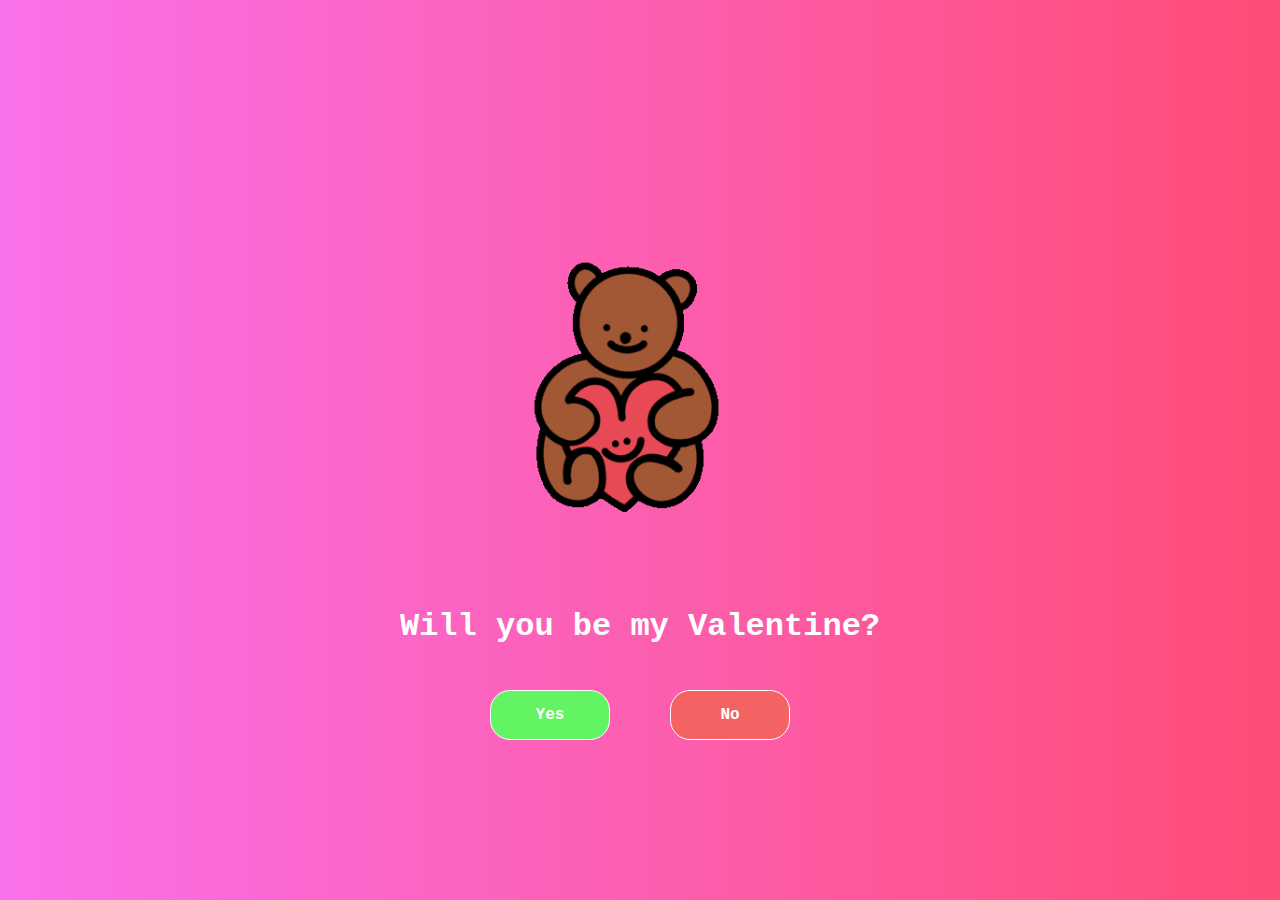
<file: index.html>
<!DOCTYPE html>
<html lang="en">
  <head>
    <meta charset="UTF-8" />
    <meta name="viewport" content="width=device-width, initial-scale=1.0" />
    <link rel="stylesheet" href="./style.css" />
    <title>valentine</title>
  </head>
  <body>
    <div class="box">
      <div class="img-box">
        <img src="./img/giphy.gif" alt="giphy" />
      </div>
      <h1>Will you be my Valentine?</h1>
      <div class="buttons">
        <a href="./yes.html">Yes</a>
        <a href="./no.html">No</a>
      </div>
    </div>
  </body>
</html>
</file>
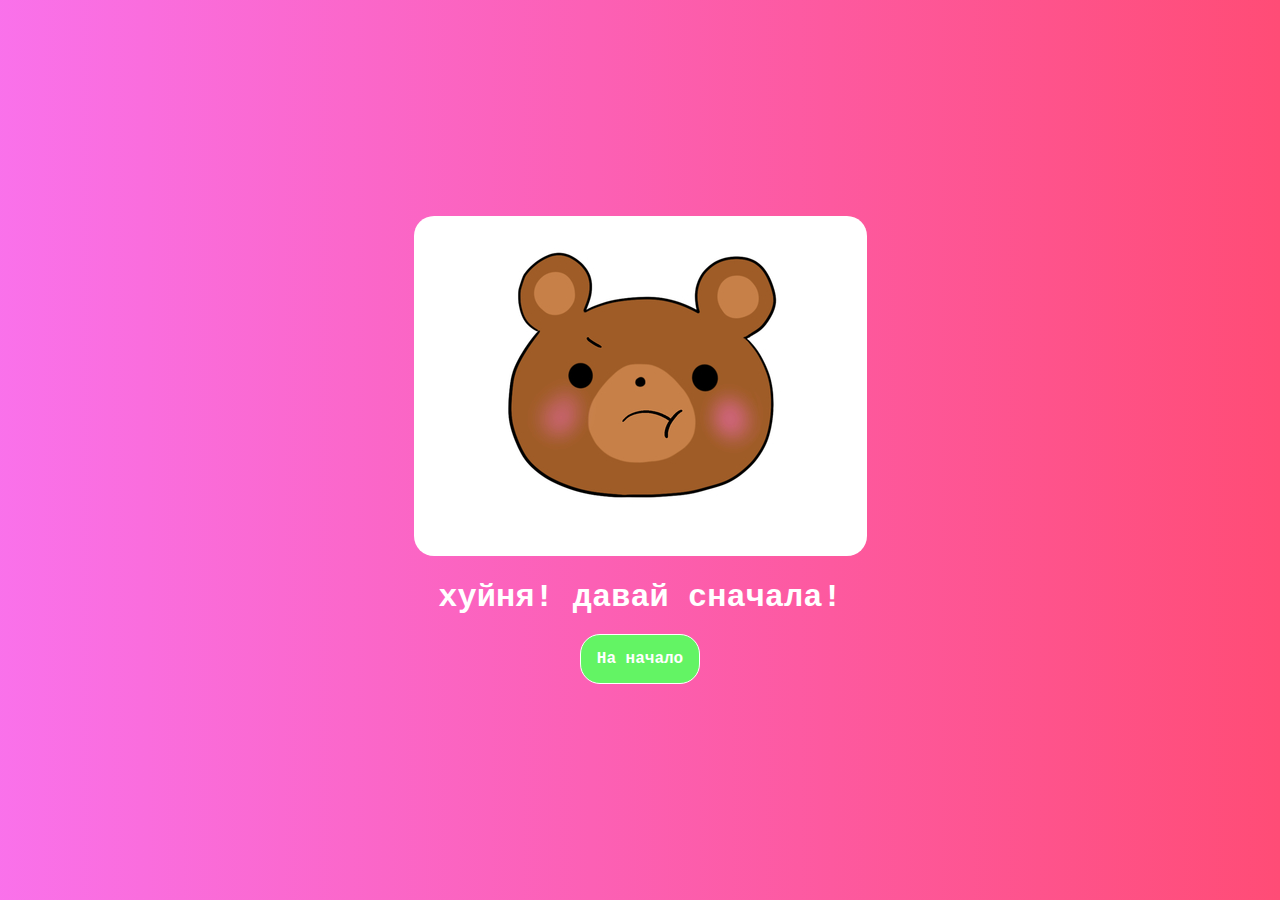
<file: no.html>
<!DOCTYPE html>
<html lang="en">
  <head>
    <meta charset="UTF-8" />
    <meta name="viewport" content="width=[device-width], initial-scale=1.0" />
    <link rel="stylesheet" href="./no.css" />
    <title>Document</title>
  </head>
  <body>
    <div class="box">
      <div class="img-box"><img src="./img/no.jpeg" alt="no" /></div>
      <h1>хуйня! давай сначала!</h1>
      <a href="./index.html">На начало</a>
    </div>
  </body>
</html>
</file>
<file: style.css>
* {
  margin: 0;
  padding: 0;
  box-sizing: border-box;
}
body {
    background: rgb(247,53,226);
    background: linear-gradient(90deg, rgba(247,53,226,0.7000700793012518) 0%, rgba(255,0,60,0.7) 100%);
    display: flex;
    align-items: center;
    justify-content: center;
    height: 100vh;
    font-family: 'Courier New', Courier, monospace;
}
.box {
    display: flex;
    flex-direction: column;
    align-items: center;
    justify-content: center;
}
h1 {
    color: #ffffff;
    text-align: center;
}
a {
    text-decoration: none;
    color: #ffffff;
    display: flex;
    width: 120px;
    height: 50px;
    align-items: center;
    justify-content: center;
    border-radius: 20px;
    border: 1px solid white;
    font-weight: 700;
}
a:first-child {
    background-color: #63f464;
}
a:last-child {
    background-color: #f46363;
}
.img-box {
    width: 50vw;
    display: flex;
    justify-content: center;
}
img {
    width: 70%;
}
.buttons {
    display: flex;
    justify-content: center;
    gap: 60px;
    margin-top: 5vh;
}
</file>
<file: no.css>
* {
    margin: 0;
    padding: 0;
    box-sizing: border-box;
  }
  body {
    background: rgb(247,53,226);
    background: linear-gradient(90deg, rgba(247,53,226,0.7000700793012518) 0%, rgba(255,0,60,0.7) 100%);
    display: flex;
    align-items: center;
    justify-content: center;
    height: 100vh;
    font-family: 'Courier New', Courier, monospace;
}
.box {
    display: flex;
    flex-direction: column;
    align-items: center;
    justify-content: center;
}
h1 {
    color: #ffffff;
    text-align: center;
    margin: 2vh 0;
}
a {
    text-decoration: none;
    color: #ffffff;
    display: flex;
    width: 120px;
    height: 50px;
    align-items: center;
    justify-content: center;
    border-radius: 20px;
    border: 1px solid white;
    font-weight: 700;
    background-color: #63f464;
}
img {
    border-radius: 20px;
}
</file>
